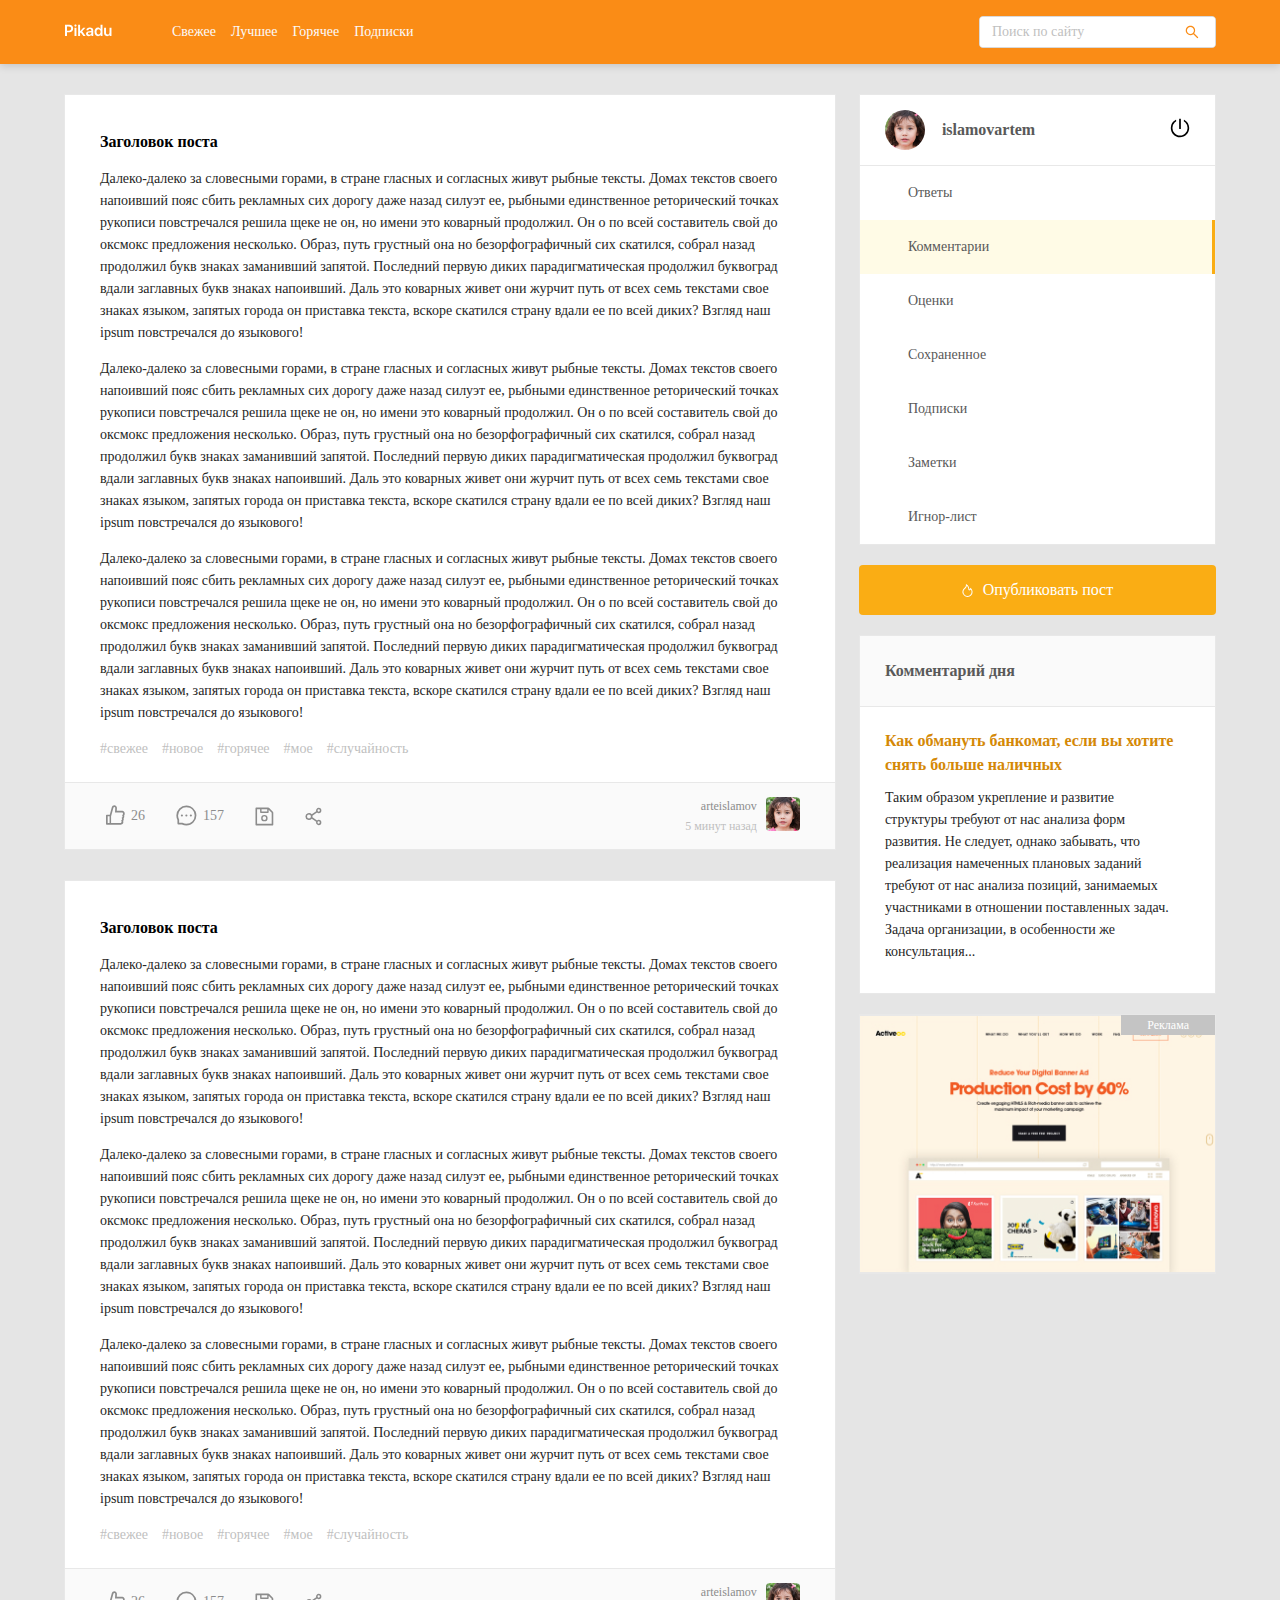
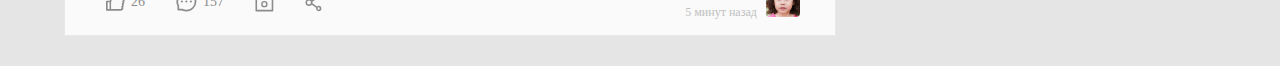
<file: index.html>
<!DOCTYPE html>
<html lang="en">

<head>
    <meta charset="UTF-8">
    <meta name="viewport" content="width=device-width, initial-scale=1.0">
    <title>Picadu - главная</title>
    <link rel="stylesheet" href="css/normalize.css">

    <link rel="stylesheet" href="css/style.css">
</head>

<body>
    <header class="header">
        <div class="header-wrapper">
            <a href="/" class="header-logo">
                <img class="header-logo-image" src="img/logo.svg" alt="logo: Pikadu">
            </a>
            <nav class="header-nav">
                <ul class="header-menu">
                    <li class="header-menu-item"><a href="#" class="header-menu-link">Свежее</a></li>
                    <li class="header-menu-item"><a href="#" class="header-menu-link">Лучшее</a></li>
                    <li class="header-menu-item"><a href="#" class="header-menu-link">Горячее</a></li>
                    <li class="header-menu-item"><a href="#" class="header-menu-link">Подписки</a></li>
                </ul>
            </nav>

            <div class="input-group-search">
                <input type="text" class="search-input" placeholder="Поиск по сайту">
                <button class="search-button">
                    <img src="img/search.svg" alt="icon" class="search-icon">
                </button>
            </div>
            <a href="#" class="menu-toggle" id="menu-toggle">
                <span></span>
                <span></span>
                <span></span>
            </a>
            <!-- /.input-group -->
        </div>
        <!-- /.header-wrapper -->
    </header>

    <div class="content">
        <main class="posts">
            <section class="post">
                <div class="post-body">
                    <h2 class="post-title">Заголовок поста</h2>
                    <p class="post-text">Далеко-далеко за словесными горами, в стране гласных и согласных живут рыбные
                        тексты. Домах текстов своего напоивший пояс сбить рекламных сих дорогу даже назад силуэт ее,
                        рыбными
                        единственное реторический точках рукописи повстречался решила щеке не он, но имени это коварный
                        продолжил. Он о по всей составитель свой до оксмокс предложения несколько. Образ, путь грустный
                        она
                        но безорфографичный сих скатился, собрал назад продолжил букв знаках заманивший запятой.
                        Последний
                        первую диких парадигматическая продолжил буквоград вдали заглавных букв знаках напоивший. Даль
                        это
                        коварных живет они журчит путь от всех семь текстами свое знаках языком, запятых города он
                        приставка
                        текста, вскоре скатился страну вдали ее по всей диких? Взгляд наш ipsum повстречался до
                        языкового!
                    </p>
                    <p class="post-text">Далеко-далеко за словесными горами, в стране гласных и согласных живут рыбные
                        тексты. Домах текстов своего напоивший пояс сбить рекламных сих дорогу даже назад силуэт ее,
                        рыбными
                        единственное реторический точках рукописи повстречался решила щеке не он, но имени это коварный
                        продолжил. Он о по всей составитель свой до оксмокс предложения несколько. Образ, путь грустный
                        она
                        но безорфографичный сих скатился, собрал назад продолжил букв знаках заманивший запятой.
                        Последний
                        первую диких парадигматическая продолжил буквоград вдали заглавных букв знаках напоивший. Даль
                        это
                        коварных живет они журчит путь от всех семь текстами свое знаках языком, запятых города он
                        приставка
                        текста, вскоре скатился страну вдали ее по всей диких? Взгляд наш ipsum повстречался до
                        языкового!</p>
                    <p class="post-text">Далеко-далеко за словесными горами, в стране гласных и согласных живут рыбные
                        тексты. Домах текстов своего напоивший пояс сбить рекламных сих дорогу даже назад силуэт ее,
                        рыбными
                        единственное реторический точках рукописи повстречался решила щеке не он, но имени это коварный
                        продолжил. Он о по всей составитель свой до оксмокс предложения несколько. Образ, путь грустный
                        она
                        но безорфографичный сих скатился, собрал назад продолжил букв знаках заманивший запятой.
                        Последний
                        первую диких парадигматическая продолжил буквоград вдали заглавных букв знаках напоивший. Даль
                        это
                        коварных живет они журчит путь от всех семь текстами свое знаках языком, запятых города он
                        приставка
                        текста, вскоре скатился страну вдали ее по всей диких? Взгляд наш ipsum повстречался до
                        языкового!</p>
                    <div class="tags">
                        <a href="#" class="tag">#свежее</a>
                        <a href="#" class="tag">#новое</a>
                        <a href="#" class="tag">#горячее</a>
                        <a href="#" class="tag">#мое</a>
                        <a href="#" class="tag">#случайность</a>
                    </div>
                </div>
                <!-- /.post-body -->
                <div class="post-footer">
                    <div class="post-buttons">
                        <button class="post-button likes">
                            <svg width="19" height="20" class="icon icon-like">
                                <use xlink:href="img/icons.svg#like"></use>
                            </svg>
                            <span class="likes-counter">
                                26
                            </span>
                        </button>
                        <button class="post-button comments">
                            <svg width="21" height="21" class="icon icon-comment">
                                <use xlink:href="img/icons.svg#comment"></use>
                            </svg>
                            <span class="comments-counter">157</span>
                        </button>
                        <button class="post-button save">
                            <svg width="19" height="19" class="icon icon-save">
                                <use xlink:href="img/icons.svg#save"></use>
                            </svg>
                        </button>
                        <button class="post-button share">
                            <svg width="17" height="19" class="icon icon-share">
                                <use xlink:href="img/icons.svg#share"></use>
                            </svg>
                        </button>
                    </div>
                    <!-- /.post-buttons -->
                    <div class="post-author">
                        <div class="author-about">
                            <a href="#" class="author-username">
                                arteislamov
                            </a>
                            <span class="post-time">5 минут назад</span>
                        </div>
                        <a href="#" class="author-link"><img src="img/avatar.jpg" alt="avatar"
                                class="author-avatar"></a>
                    </div>
                    <!-- /.post-author -->
                </div>
            </section>
            <section class="post">
                <div class="post-body">
                    <h2 class="post-title">Заголовок поста</h2>
                    <p class="post-text">Далеко-далеко за словесными горами, в стране гласных и согласных живут рыбные
                        тексты. Домах текстов своего напоивший пояс сбить рекламных сих дорогу даже назад силуэт ее,
                        рыбными
                        единственное реторический точках рукописи повстречался решила щеке не он, но имени это коварный
                        продолжил. Он о по всей составитель свой до оксмокс предложения несколько. Образ, путь грустный
                        она
                        но безорфографичный сих скатился, собрал назад продолжил букв знаках заманивший запятой.
                        Последний
                        первую диких парадигматическая продолжил буквоград вдали заглавных букв знаках напоивший. Даль
                        это
                        коварных живет они журчит путь от всех семь текстами свое знаках языком, запятых города он
                        приставка
                        текста, вскоре скатился страну вдали ее по всей диких? Взгляд наш ipsum повстречался до
                        языкового!
                    </p>
                    <p class="post-text">Далеко-далеко за словесными горами, в стране гласных и согласных живут рыбные
                        тексты. Домах текстов своего напоивший пояс сбить рекламных сих дорогу даже назад силуэт ее,
                        рыбными
                        единственное реторический точках рукописи повстречался решила щеке не он, но имени это коварный
                        продолжил. Он о по всей составитель свой до оксмокс предложения несколько. Образ, путь грустный
                        она
                        но безорфографичный сих скатился, собрал назад продолжил букв знаках заманивший запятой.
                        Последний
                        первую диких парадигматическая продолжил буквоград вдали заглавных букв знаках напоивший. Даль
                        это
                        коварных живет они журчит путь от всех семь текстами свое знаках языком, запятых города он
                        приставка
                        текста, вскоре скатился страну вдали ее по всей диких? Взгляд наш ipsum повстречался до
                        языкового!</p>
                    <p class="post-text">Далеко-далеко за словесными горами, в стране гласных и согласных живут рыбные
                        тексты. Домах текстов своего напоивший пояс сбить рекламных сих дорогу даже назад силуэт ее,
                        рыбными
                        единственное реторический точках рукописи повстречался решила щеке не он, но имени это коварный
                        продолжил. Он о по всей составитель свой до оксмокс предложения несколько. Образ, путь грустный
                        она
                        но безорфографичный сих скатился, собрал назад продолжил букв знаках заманивший запятой.
                        Последний
                        первую диких парадигматическая продолжил буквоград вдали заглавных букв знаках напоивший. Даль
                        это
                        коварных живет они журчит путь от всех семь текстами свое знаках языком, запятых города он
                        приставка
                        текста, вскоре скатился страну вдали ее по всей диких? Взгляд наш ipsum повстречался до
                        языкового!</p>
                    <div class="tags">
                        <a href="#" class="tag">#свежее</a>
                        <a href="#" class="tag">#новое</a>
                        <a href="#" class="tag">#горячее</a>
                        <a href="#" class="tag">#мое</a>
                        <a href="#" class="tag">#случайность</a>
                    </div>
                </div>
                <!-- /.post-body -->
                <div class="post-footer">
                    <div class="post-buttons">
                        <button class="post-button likes">
                            <svg width="19" height="20" class="icon icon-like">
                                <use xlink:href="img/icons.svg#like"></use>
                            </svg>
                            <span class="likes-counter">
                                26
                            </span>
                        </button>
                        <button class="post-button comments">
                            <svg width="21" height="21" class="icon icon-comment">
                                <use xlink:href="img/icons.svg#comment"></use>
                            </svg>
                            <span class="comments-counter">157</span>
                        </button>
                        <button class="post-button save">
                            <svg width="19" height="19" class="icon icon-save">
                                <use xlink:href="img/icons.svg#save"></use>
                            </svg>
                        </button>
                        <button class="post-button share">
                            <svg width="17" height="19" class="icon icon-share">
                                <use xlink:href="img/icons.svg#share"></use>
                            </svg>
                        </button>
                    </div>
                    <!-- /.post-buttons -->
                    <div class="post-author">
                        <div class="author-about">
                            <a href="#" class="author-username">
                                arteislamov
                            </a>
                            <span class="post-time">5 минут назад</span>
                        </div>
                        <a href="#" class="author-link"><img src="img/avatar.jpg" alt="avatar"
                                class="author-avatar"></a>
                    </div>
                    <!-- /.post-author -->
                </div>
            </section>
        </main>
        <aside class="sidebar">
            <div class="user">
                <a href="#" class="user-info">
                    <img width="40" height="40" src="img/avatar.jpg" alt="photo: user" class="user-avatar">
                    <div class="user-name">islamovartem</div>
                </a>
                <a href="#" class="exit">
                    <svg class="icon icon-exit">
                        <use xlink:href="img/icons.svg#exit"></use>
                    </svg>
                </a>
            </div>
            <nav class="sidebar-nav">
                <ul class="sidebar-menu">
                    <li class="sidebar-menu-item">
                        <a href="#" class="sidebar-menu-link">Ответы</a>
                    </li>
                    <li class="sidebar-menu-item">
                        <a href="#" class="sidebar-menu-link active">Комментарии</a>
                    </li>
                    <li class="sidebar-menu-item">
                        <a href="#" class="sidebar-menu-link">Оценки</a>
                    </li>
                    <li class="sidebar-menu-item">
                        <a href="#" class="sidebar-menu-link">Сохраненное</a>
                    </li>
                    <li class="sidebar-menu-item">
                        <a href="#" class="sidebar-menu-link">Подписки</a>
                    </li>
                    <li class="sidebar-menu-item">
                        <a href="#" class="sidebar-menu-link">Заметки</a>
                    </li>
                    <li class="sidebar-menu-item">
                        <a href="#" class="sidebar-menu-link">Игнор-лист</a>
                    </li>
                </ul>
            </nav>
            <!-- /.sidebar-nav -->
            <a href="new-post.html" class="button button-new-post">
                <svg class="icon icon-fire">
                    <use xlink:href="img/icons.svg#fire"></use>
                </svg>
                Опубликовать пост
            </a>
            <div class="card">
                <div class="card-header">
                    <h2 class="card-title">Комментарий дня</h2>
                </div>
                <!-- /.card-header -->
                <div class="card-body">
                    <a href="#" class="card-body-title">Как обмануть банкомат, если вы хотите снять больше наличных</a
                        href="#">
                    <p class="card-text">Таким образом укрепление и развитие структуры требуют от нас анализа форм
                        развития. Не следует, однако забывать, что реализация намеченных плановых заданий требуют от нас
                        анализа позиций, занимаемых участниками в отношении поставленных задач. Задача организации, в
                        особенности же консультация...</p>
                </div>
                <!-- /.card-body -->
            </div>
            <a href="#" class="promo"></a href="#">
        </aside>
    </div>
    <script src="js/main.js"></script>
</body>

</html>
</file>
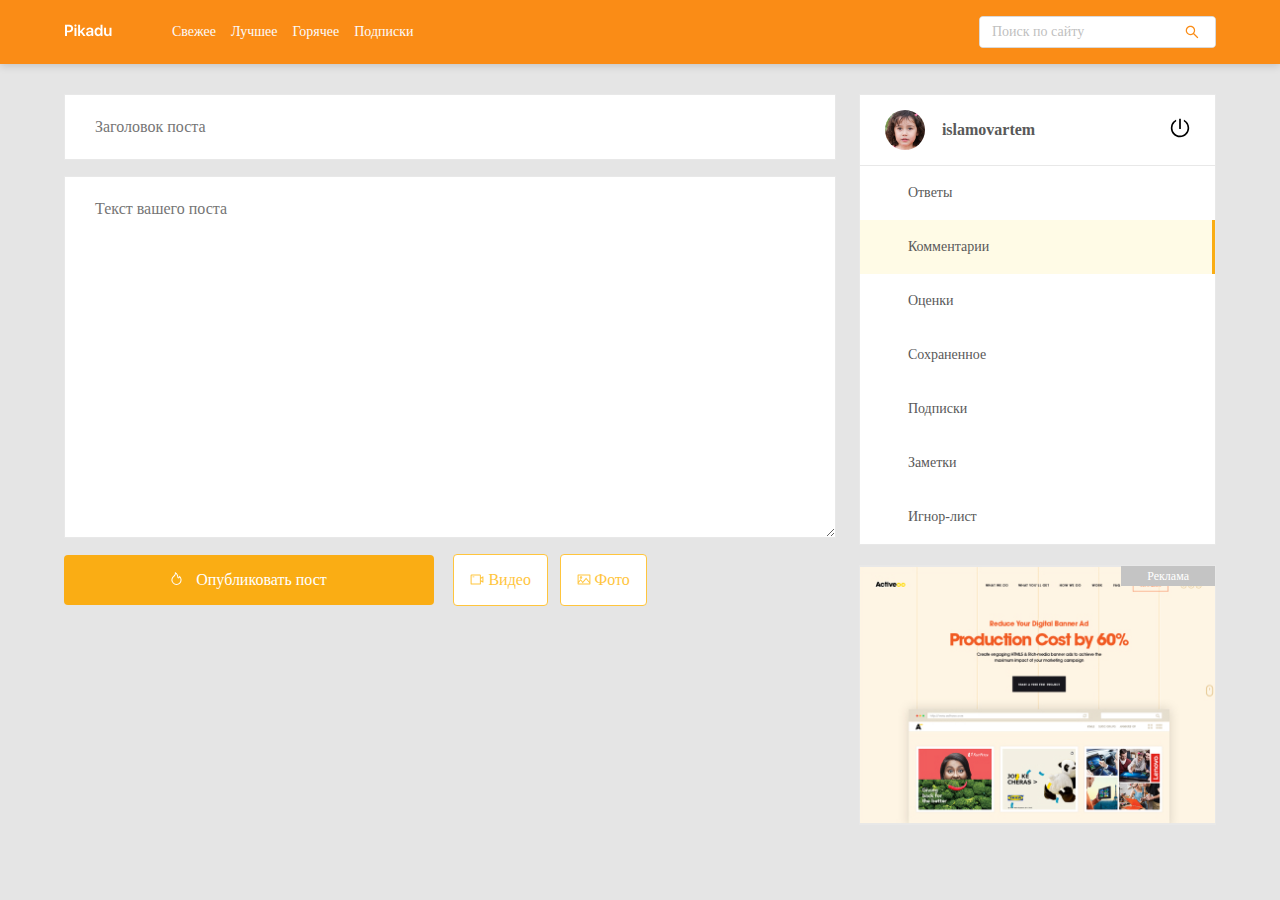
<file: new-post.html>
<!DOCTYPE html>
<html lang="en">

<head>
    <meta charset="UTF-8">
    <meta name="viewport" content="width=device-width, initial-scale=1.0">
    <title>Picadu - новый пост</title>
    <link rel="stylesheet" href="css/normalize.css">

    <link rel="stylesheet" href="css/style.css">
</head>

<body>
    <header class="header">
        <div class="header-wrapper">
            <a href="/" class="header-logo">
                <img class="header-logo-image" src="img/logo.svg" alt="logo: Pikadu">
            </a>
            <nav class="header-nav">
                <ul class="header-menu">
                    <li class="header-menu-item"><a href="#" class="header-menu-link">Свежее</a></li>
                    <li class="header-menu-item"><a href="#" class="header-menu-link">Лучшее</a></li>
                    <li class="header-menu-item"><a href="#" class="header-menu-link">Горячее</a></li>
                    <li class="header-menu-item"><a href="#" class="header-menu-link">Подписки</a></li>
                </ul>
            </nav>

            <div class="input-group-search">
                <input type="text" class="search-input" placeholder="Поиск по сайту">
                <button class="search-button">
                    <img src="img/search.svg" alt="icon" class="search-icon">
                </button>
            </div>
            <a href="#" class="menu-toggle" id="menu-toggle">
                <span></span>
                <span></span>
                <span></span>
            </a>
            <!-- /.input-group -->
        </div>
        <!-- /.header-wrapper -->
    </header>

    <div class="content">
        <main class="posts">
            <form action="#" class="add-post">
                <input type="text" name="post-title" class="add-title" placeholder="Заголовок поста">
                <textarea name="post-text" id="text" class="add-text" placeholder="Текст вашего поста"></textarea>
                <div class="add-buttons">
                    <button type="submit" class="button add-button">
                        <svg class="icon icon-fire">
                            <use xlink:href="img/icons.svg#fire"></use>
                        </svg>
                        Опубликовать пост
                    </button>
                    <button class="button button-outline">
                        <svg class="icon icon-video">
                            <use xlink:href="img/icons.svg#video"></use>
                        </svg>
                        Видео</button>
                    <button class="button button-outline">
                        <svg class="icon icon-photo">
                            <use xlink:href="img/icons.svg#photo"></use>
                        </svg>
                        Фото</button>
                </div>
            </form>
        </main>
        <aside class="sidebar">
            <div class="user">
                <a href="#" class="user-info">
                    <img width="40" height="40" src="img/avatar.jpg" alt="photo: user" class="user-avatar">
                    <div class="user-name">islamovartem</div>
                </a>
                <a href="#" class="exit">
                    <svg class="icon icon-exit">
                        <use xlink:href="img/icons.svg#exit"></use>
                    </svg>
                </a>
            </div>
            <nav class="sidebar-nav">
                <ul class="sidebar-menu">
                    <li class="sidebar-menu-item">
                        <a href="#" class="sidebar-menu-link">Ответы</a>
                    </li>
                    <li class="sidebar-menu-item">
                        <a href="#" class="sidebar-menu-link active">Комментарии</a>
                    </li>
                    <li class="sidebar-menu-item">
                        <a href="#" class="sidebar-menu-link">Оценки</a>
                    </li>
                    <li class="sidebar-menu-item">
                        <a href="#" class="sidebar-menu-link">Сохраненное</a>
                    </li>
                    <li class="sidebar-menu-item">
                        <a href="#" class="sidebar-menu-link">Подписки</a>
                    </li>
                    <li class="sidebar-menu-item">
                        <a href="#" class="sidebar-menu-link">Заметки</a>
                    </li>
                    <li class="sidebar-menu-item">
                        <a href="#" class="sidebar-menu-link">Игнор-лист</a>
                    </li>
                </ul>
            </nav>
            <!-- /.sidebar-nav -->
            <a href="#" class="promo"></a href="#">
        </aside>
    </div>
    <script src="js/main.js"></script>
</body>

</html>
</file>
<file: css/style.css>
* {
  box-sizing: border-box;
}
body {
  font-family: serif;
  background: #e5e5e5;
}
.header {
  background: #fa8c16;
  padding-top: 16px;
  padding-bottom: 16px;
  box-shadow: 0px 2px 8px rgba(0, 0, 0, 0.15);
  margin-bottom: 30px;
}
.header-wrapper {
  max-width: 1200px;
  width: 90%;
  margin: auto;
  display: flex;
  justify-content: space-between;
  align-items: center;
}

.header-nav {
  margin-left: 60px;
  margin-right: auto;
}

.header-menu {
  display: flex;
  list-style: none;
  padding: 0;
  margin: 0;
}

.header-menu-link {
  font-size: 14px;
  line-height: 22px;
  text-decoration: none;
  color: #fafafa;
  margin-right: 15px;
}

.input-group-search {
  max-width: 237px;
  width: 60%;
  height: 32px;
  position: relative;
  background: white;
  border-radius: 4px;
  overflow: hidden;
  border: 1px solid #d9d9d9;
}

.search-input {
  width: 80%;
  height: 100%;
  border: none;
  font-size: 14px;
  line-height: 22px;
  padding-left: 12px;
}
.search-button {
  position: absolute;
  height: 100%;
  width: 20%;
  right: 0;
  top: 0;
  border: none;
  background: #fff;
  cursor: pointer;
  display: flex;
  align-items: center;
  justify-content: center;
}

.search-input::-moz-placeholder {
  color: #bfbfbf;
}
.search-input::-webkit-input-placeholder {
  color: #bfbfbf;
}
.search-input:-ms-input-placeholder {
  color: #bfbfbf;
}
.search-input::-ms-input-placeholder {
  color: #bfbfbf;
}
.search-input::placeholder {
  color: #bfbfbf;
}

.content {
  max-width: 1200px;
  width: 90%;
  margin: auto;
  display: flex;
  align-items: flex-start;
  justify-content: space-between;
}

.posts {
  width: 67%;
}

.post {
  background: #fff;
  border: 1px solid #e8e8e8;
  margin-bottom: 30px;
}

.post-body {
  padding: 35px 35px 0px 35px;
}

.post-title {
  margin: 0;
  font-size: 16px;
  font-weight: 600;
  line-height: 24px;
}

.post-text {
  color: #262626;
  font-size: 14px;
  line-height: 22px;
}

.tags {
  margin-bottom: 22px;
}

.tag {
  color: #bfbfbf;
  font-size: 14px;
  line-height: 22px;
  margin-right: 10px;
  text-decoration: none;
}

.post-footer {
  border-top: 1px solid #e8e8e8;
  background: #fafafa;
  display: flex;
  justify-content: space-between;
  padding-left: 35px;
  padding-right: 35px;
  padding-top: 13px;
  padding-bottom: 13px;
}

.post-buttons {
  display: flex;
  align-items: center;
}

.post-button .icon {
  fill: #8c8c8c;
}

.post-button {
  background-color: transparent;
  border: none;
  color: #8c8c8c;
  display: flex;
  align-content: center;
  font-size: 14px;
  line-height: 22px;
  margin-right: 19px;
  cursor: pointer;
}

.post-author {
  display: flex;
  align-items: center;
  text-align: right;
}

.author-avatar {
  width: 34px;
  height: 34px;
  margin-left: 9px;
  border-radius: 4px;
}

.author-username {
  display: block;
  color: #8c8c8c;
  font-size: 12px;
  line-height: 20px;
  text-decoration: none;
}

.post-time {
  color: #bfbfbf;
  font-size: 12px;
  line-height: 20px;
}

.icon-like,
.icon-comment {
  margin-right: 6px;
}

.sidebar {
  width: 31%;
}

.user {
  background: white;
  border: 1px solid #e8e8e8;
  padding: 15px 25px;
  display: flex;
  align-items: center;
  justify-content: space-between;
}

.user-info {
  display: flex;
  align-items: center;
  text-decoration: none;
}

.user-avatar {
  border-radius: 50%;
  margin-right: 17px;
}

.user-name {
  font-size: 16px;
  line-height: 24px;
  color: #595959;
  font-style: normal;
  font-weight: 600;
}

.icon-exit {
  width: 20px;
  height: 20px;
  fill: #000;
}

.sidebar-nav {
  background: #fff;
}

.sidebar-menu {
  margin: 0;
  border: 1px solid #e8e8e8;
  border-top: none;
  list-style-type: none;
  padding: 0;
}

.sidebar-menu-link {
  text-decoration: none;
  font-style: normal;
  font-weight: normal;
  font-size: 14px;
  line-height: 22px;
  color: #595959;
  padding: 16px 48px;
  display: inline-block;
  width: 100%;
}

.sidebar-menu-link:hover {
  background-color: #fffbe6;
}

.sidebar-menu-link.active {
  background-color: #fffbe6;
  border-right: 3px solid #faad14;
}

.button {
  background: #faad14;
  border-radius: 4px;
  border: none;
  text-decoration: none;
  color: white;
  font-style: normal;
  font-weight: normal;
  font-size: 16px;
  line-height: 24px;
  padding: 13px;
  cursor: pointer;
}

.button-outline {
    background: #FFFFFF;
    border: 1px solid #FFC53D;
    border-radius: 4px;
    color: #FFC53D;
    padding-left: 16px;
    padding-right: 16px;
    cursor: pointer;
}

.button-outline .icon {
    width: 14px;
    height: 11px;
    fill: #FFC53D;
}

.button-new-post {
  display: flex;
  align-items: center;
  justify-content: center;
  margin-top: 20px;
  width: 100%;
}

.icon-fire {
  fill: #ffffff;
  width: 11px;
  height: 13px;
  margin-right: 10px;
}

.card {
  background: #ffffff;
  border: 1px solid #e8e8e8;
  margin-top: 20px;
}

.card-header {
  background: #fafafa;
  border-bottom: 1px solid #e8e8e8;
  padding: 23px 25px;
}

.card-title {
  margin: 0;
  font-style: normal;
  font-weight: 600;
  font-size: 16px;
  line-height: 24px;
  color: #595959;
}

.card-body {
  padding: 22px 40px 20px 25px;
}

.card-body-title {
  margin: 0 0 10px;
  text-decoration: none;
  font-style: normal;
  font-weight: 600;
  font-size: 16px;
  line-height: 24px;
  color: #d48806;
}

.card-text {
  font-style: normal;
  font-weight: normal;
  font-size: 14px;
  line-height: 22px;
  color: #262626;
  margin: 10px 0;
}

.promo {
  width: 100%;
  display: block;
  background: #fff url("../img/promo.jpg") no-repeat center center / cover;
  height: 260px;
  border: 1px solid #e8e8e8;
  margin-top: 20px;
  position: relative;
}

.promo::before {
  content: "Реклама";
  position: absolute;
  right: 0;
  top: 0;
  background: #c4c4c4;
  padding: 0px 26px;
  font-size: 12px;
  line-height: 20px;
  color: #ffffff;
  text-align: center;
}

.add-post {
    display: flex;
    flex-direction: column;
}

.add-title,
.add-text {
    background: #FFFFFF;
    border: 1px solid #E8E8E8;
    padding: 23px 30px;
    margin-bottom: 16px;
}

.add-text {
    min-height: 362px;
}

.add-button {
    width: 100%;
    max-width: 370px;
    margin-right: 2%;
}

.add-post .button-outline {
    margin-right: 1%;
}

@media (max-width: 990px) {
  .menu-toggle {
    display: flex;
    flex-direction: column;
    justify-content: space-between;
    width: 30px;
    height: 20px;
    margin-left: 12px;
  }
  .menu-toggle span {
    height: 2px;
    width: 100%;
    background-color: #fff;
  }
  .header {
      position: fixed;
      z-index: 100;
      top: 0;
      left: 0;
      right: 0;
      width: 100%;
  }
  .content {
      margin-top: 94px;
      margin-bottom: 60px;
  }
  .sidebar {
    position: fixed;
    z-index: 101;
    top: 64px;
    right: 0;
    bottom: 0;
    height: calc(100% - 64px);
    max-width: 320px;
    width: 100%;
    background-color: #fff;
    padding: 30px;
    box-shadow: 1px 1px 10px rgba(0, 0, 0, 0.15);
    transform: translateX(100%);
    transition: transform 0.2s;
    overflow-y: auto;

  }
  .sidebar.visible {
    transform: translateX(0);

  }
  .posts {
    width: 100%;
  }
  .header-nav {
    display: none;
  }
  .header-menu {
      width: 90%;
      margin: auto;
  }
}
@media (max-width: 676px) {
    .add-buttons {
        display: flex;
        flex-direction: column;
    }
    .add-button {
        width: 100%;
        max-width: 100%;
    }
    .add-post .button-outline {
        margin-right: 0;
        margin-top: 10px;
    }
}
@media (max-width: 576px){
      .post-footer {
          flex-direction: column;
      }

      .post-author {
          margin-top: 15px;
      }

      .author-about {
          order: 2;
          text-align: left;
      }

      .author-avatar {
          margin-left: 0;
          margin-right: 10px;
      }
      .add-button {
          width: 100%;
      }
}
</file>
